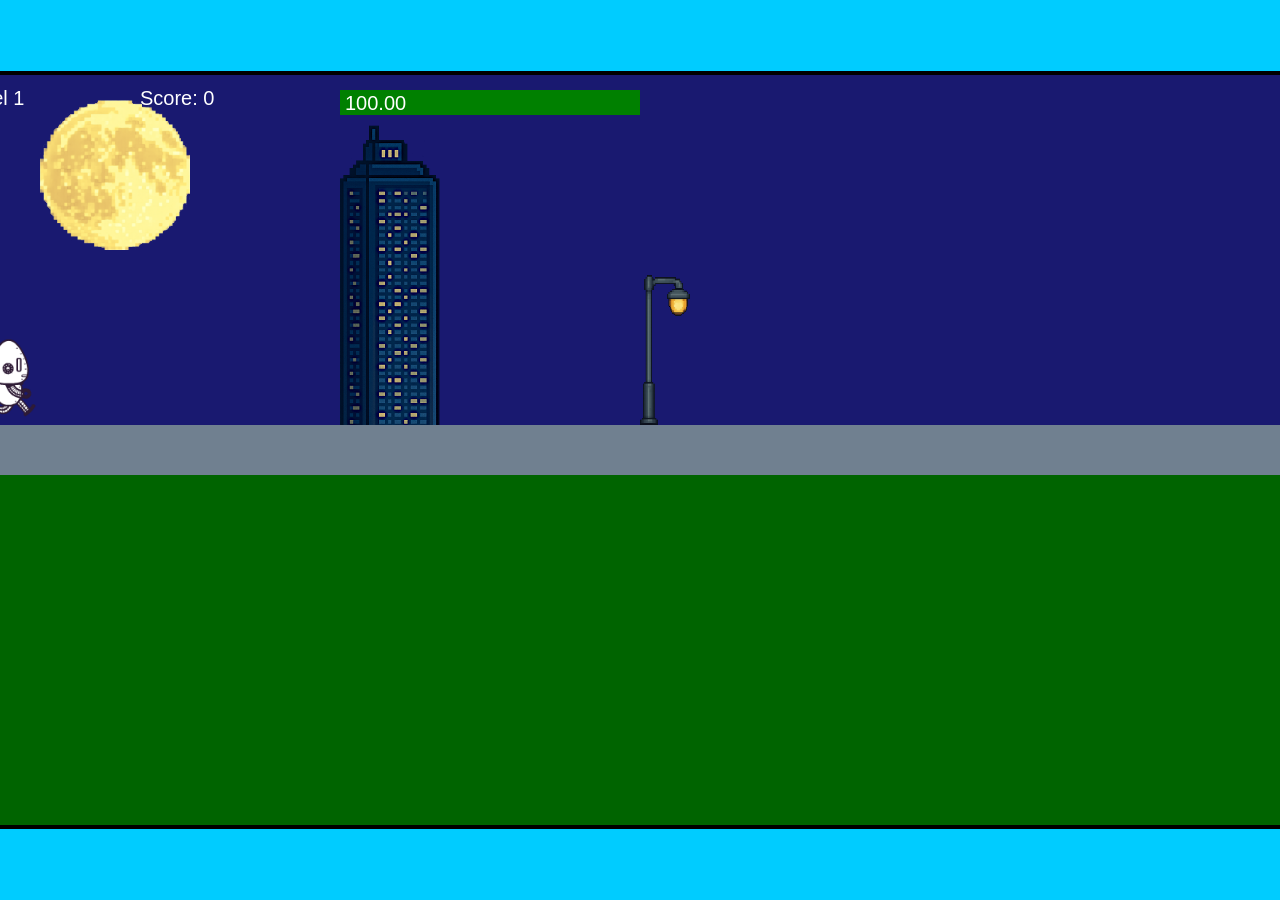
<file: fsd-projects/runtime/index.html>
<!DOCTYPE html>
<html lang="en">
  <head>
    <meta charset="UTF-8" />
    <meta name="viewport" content="width=device-width, initial-scale=1.0" />
    <title>Runtime Neo</title>
    <link rel="stylesheet" href="runtime.css" />
    <script src="https://code.jquery.com/jquery-3.1.0.js"></script>
    <script src="setup.js"></script>
    <script src="levels.js"></script>
    <script src="scenery.js"></script>
    <script src="student.js"></script>
    <script src="main.js"></script>
  </head>
  <body id="body">
    <canvas id="gameCanvas" width="1400" height="750"></canvas>
    <img id="player" src="images/halle.png" />
    <img id="projectile" src="images/projectile.png" />
    <img id="basicPlatform" src="images/interactable/basicPlatform.png" />
    <img id="spikes" src="images/interactable/spikes.png" />
    <img id="bug" src="images/interactable/bug.png" />
    <img id="healthUp" src="images/interactable/healthUp.png" />
    <img id="flag" src="images/interactable/flag.png" />
    <img id="moon" src="images/backgrounds/moon.png" />
    <img id="building" src="images/backgrounds/building.png" />
    <img id="lamp" src="images/backgrounds/lamp.png" />
  </body>
</html>
</file>
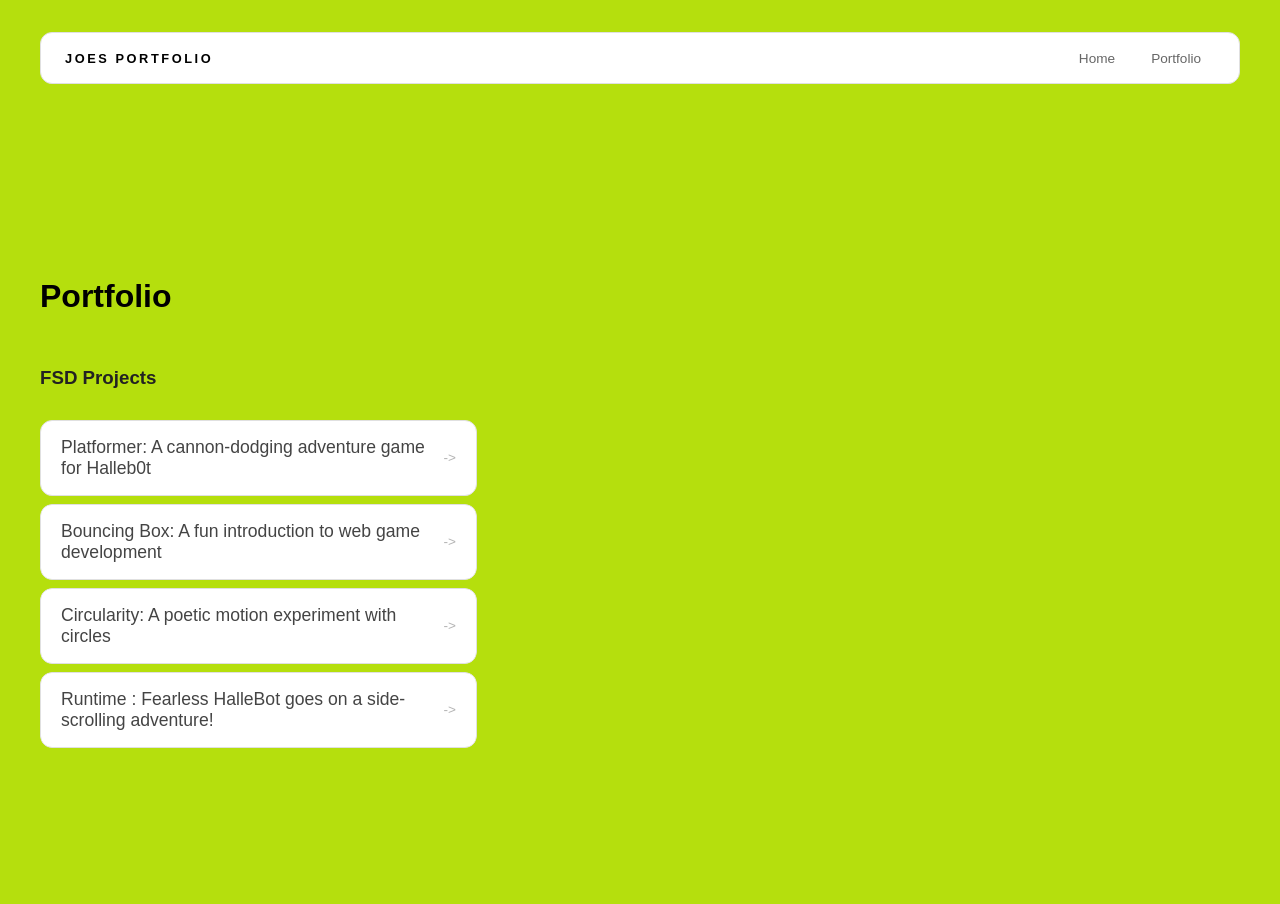
<file: portfolio.html>
<!DOCTYPE html>
<html>
<head>
<title>Joes portfolio</title>
<link rel="stylesheet" href="style.css" />
</head>
<body>
<!-- All content goes here -->
<div id="all-contents">
  <nav>

<h1>Joes portfolio</h1>
<ul id="nav-ul">
<li class="nav-li">
<a href="index.html">Home</a>
</li>
<li class="nav-li">
<a href="portfolio.html">Portfolio</a>
</li>
</ul>
</nav>
<main>
  <div class="content">
<h1>Portfolio</h1>
<h3>FSD Projects</h3>
<ul id="portfolio">
  <a href="fsd-projects/platformer/">Platformer: A cannon-dodging adventure game for Halleb0t</a>
</li>
<li>
<a href="fsd-projects/bouncing-box/">Bouncing Box: A fun introduction to web game development</a>
</li>
<li>
<a href="fsd-projects/circularity/">Circularity: A poetic motion experiment with circles</a>
</li>
<li>
<a href="fsd-projects/runtime/">Runtime : Fearless HalleBot goes on a side-scrolling adventure!</a>
</ul>
<!-- ASD Projects will go here -->
</div>
</main>
</div>
</body>
</html>
</file>
<file: fsd-projects/runtime/runtime.css>
/* runtime.css */
/* Styles for Runtime Neo auto-runner game */

img {
  display: none;
}

#gameCanvas {
  position: absolute;
  border: 4px solid #000;
  top: 50%;
  left: 50%;
  transform: translate(-50%, -50%);
}

body {
  margin: 0;
  background-color: #00ccff;
  font-family: Arial, sans-serif;
  text-align: center;
  overflow: hidden;
}
</file>
<file: style.css>
* {
  box-sizing: border-box;
}

body {
  margin: 0;
  background: #947706;
  color: #222;
  font-family: "Helvetica Neue", Arial, sans-serif;
}

#all-contents {
  max-width: 1500px;
  min-height: 100vh;
  margin: 0 auto;
  padding: 32px 40px;
}
* {
  box-sizing: border-box;
}

body {
  margin: 0;
  background: #b5df0d;
  color: #222;
  font-family: "Helvetica Neue", Arial, sans-serif;
}
#all-contents {
  max-width: 1500px;
  min-height: 100vh;
  margin: 0 auto;
  padding: 32px 40px;
}
main {
display: grid;
grid-template-columns: minmax(220px, 1fr) minmax(420px, 1.6fr);
align-items: center;
min-height: calc(100vh - 160px);
gap: clamp(32px, 5vw, 80px);
}
.sidebar {
width: 100%;
}
.content {
display: flex;
flex-direction: column;
align-items: flex-start;
gap: 12px;
}
h2 {
margin: 0;
font-size: clamp(4rem, 10vw, 7rem);
line-height: 0.9;
font-weight: 800;
letter-spacing: -0.04em;
text-transform: uppercase;
color: #0a0909;

}
.content > p {
margin: 0;
color: #0a0a0a;
font-size: 0.9rem;
text-transform: uppercase;
letter-spacing: 0.15em;
line-height: 1.4;
}
#interests {
margin-top: 32px;
width: 100%;
}
#interests h3 {
margin: 0 0 12px;
font-size: 0.75rem;
font-weight: 700;
text-transform: uppercase;
letter-spacing: 0.2em;
color: #141313;
}
#interests ul {
list-style: none;
margin: 0;
padding: 0;
display: flex;
flex-wrap: wrap;
gap: 8px;
}
#interests li {
color: #050505;
font-size: 1rem;
font-weight: 600;
padding: 10px 20px;
background: #fff;
border: 1px solid #110e0e;
border-radius: 100px;
transition:
background 0.25s ease,
color 0.25s ease,
transform 0.25s ease;
cursor: default;
}
#interests li:hover {
background: #000;
color: #040303;
}
.sidebar-img {
width: 100%;
max-width: 760px;
aspect-ratio: 3 / 4;
object-fit: cover;
display: block;
border-radius: 16px;
filter: grayscale(100%);
box-shadow: 0 8px 30px rgba(0, 0, 0, 0.12);
transition:
filter 0.4s ease,
transform 0.4s ease,
box-shadow 0.4s ease;
}
.sidebar-img:hover {
filter: grayscale(0%);
transform: translateY(-4px);
box-shadow: 0 16px 40px rgba(0, 0, 0, 0.18);
}
nav {
display: flex;
justify-content: space-between;
align-items: center;
margin-bottom: 48px;
padding: 16px 24px;
background: #fff;
border: 1px solid #e0e0e0;
border-radius: 12px;
}
nav h1 {
margin: 0;
font-size: 0.8rem;
font-weight: 700;
text-transform: uppercase;
letter-spacing: 0.2em;
color: #000;
}
#nav-ul {
list-style: none;
display: flex;
gap: 8px;
margin: 0;
padding: 0;
}
.nav-li a {
color: #666;
text-decoration: none;
font-size: 0.85rem;
font-weight: 500;
padding: 6px 14px;
border-radius: 8px;
transition:
background 0.25s ease,
color 0.25s ease;
}
.nav-li a:hover {
background: #000;
color: #fff;
}


/* Portfolio styles */
.content h1 {
color: black;
}
#portfolio {
list-style: none;
margin: 0;
padding: 0;
width: 100%;
display: flex;
flex-direction: column;
gap: 8px;
}
#portfolio li {
border-radius: 12px;
overflow: hidden;
}
#portfolio a {
display: flex;
justify-content: space-between;
align-items: center;
text-decoration: none;
color: #444;
padding: 16px 20px;
font-size: 1.1rem;
font-weight: 500;
background: #fff;
border: 1px solid #e0e0e0;
border-radius: 12px;
transition: background 0.25s ease, color 0.25s ease, transform 0.25s ease;
}
#portfolio a:hover {
background: #000;
color: #fff;
transform: translateX(4px);
}
#portfolio a::after {
content: "->";
font-size: 0.85rem;
opacity: 0.4;
transition: opacity 0.25s ease;

white-space: nowrap;
}
#portfolio a:hover::after {
opacity: 1;
}
</file>
